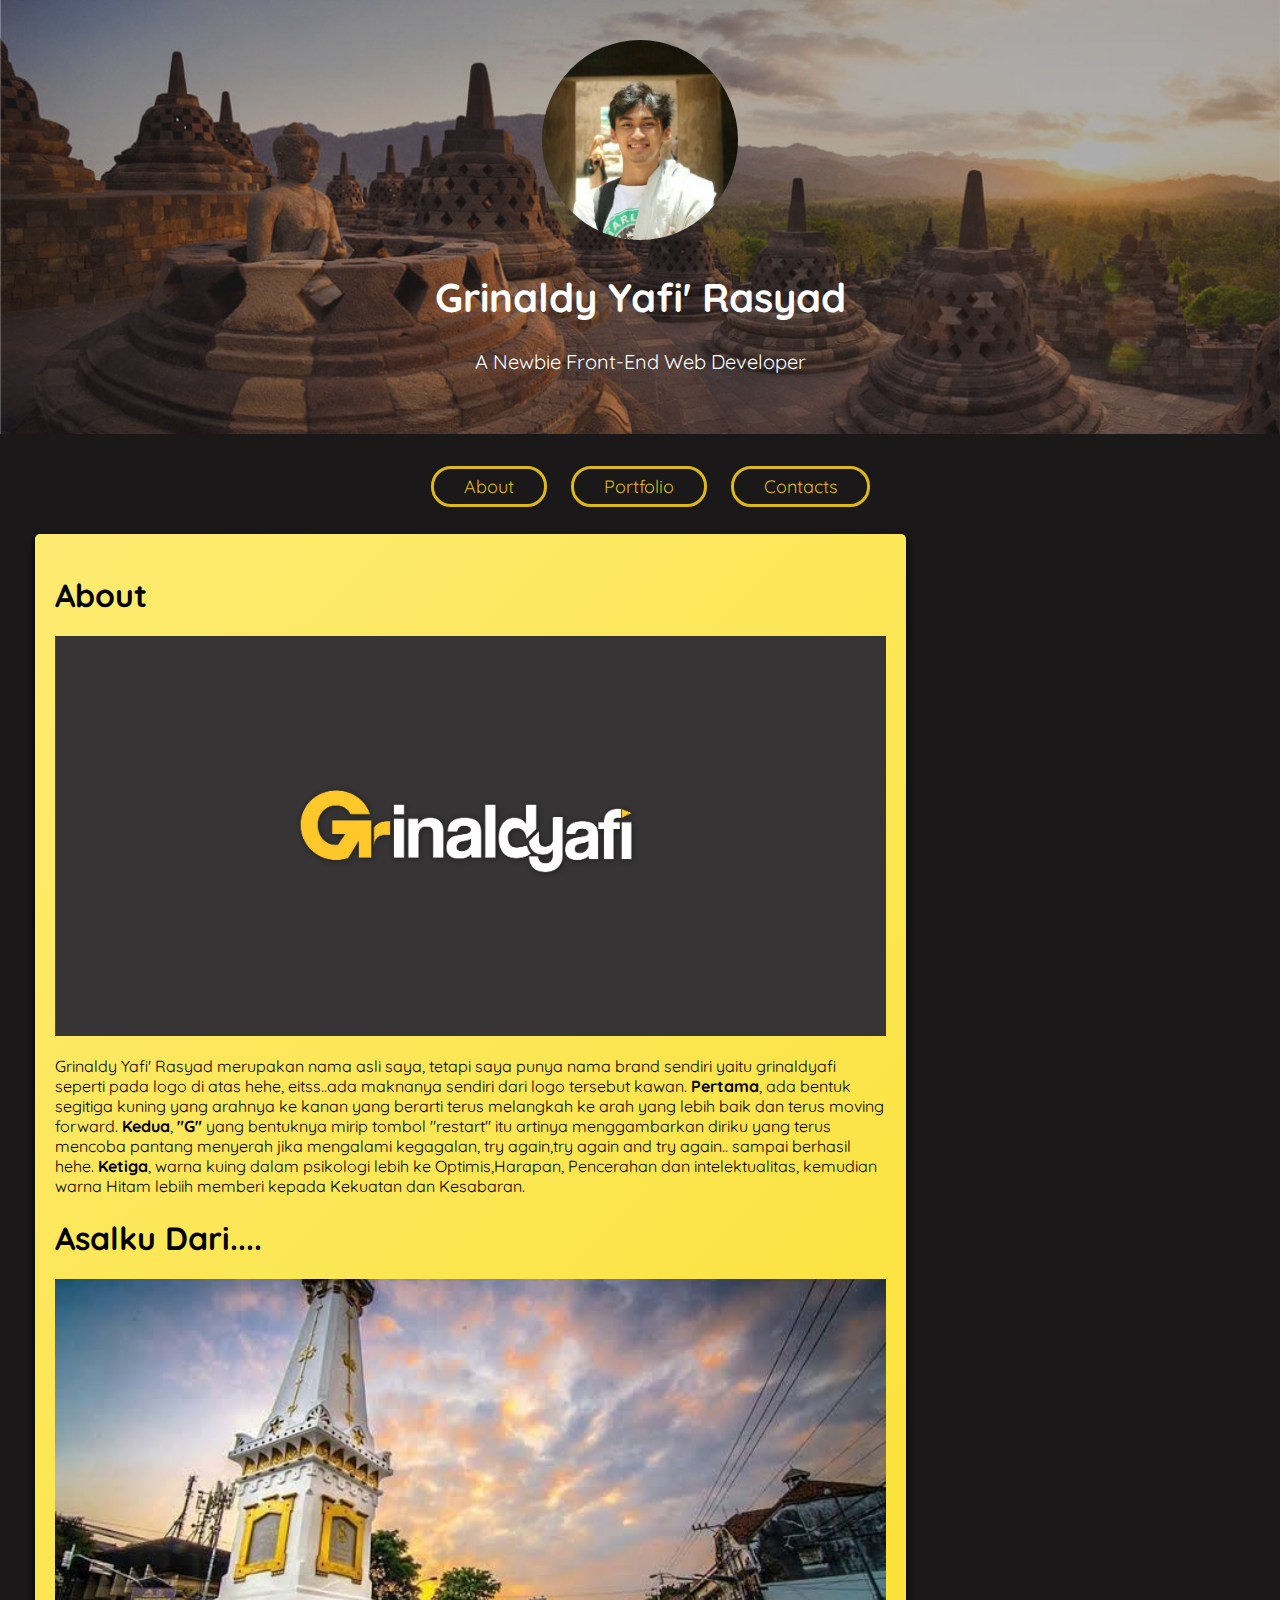
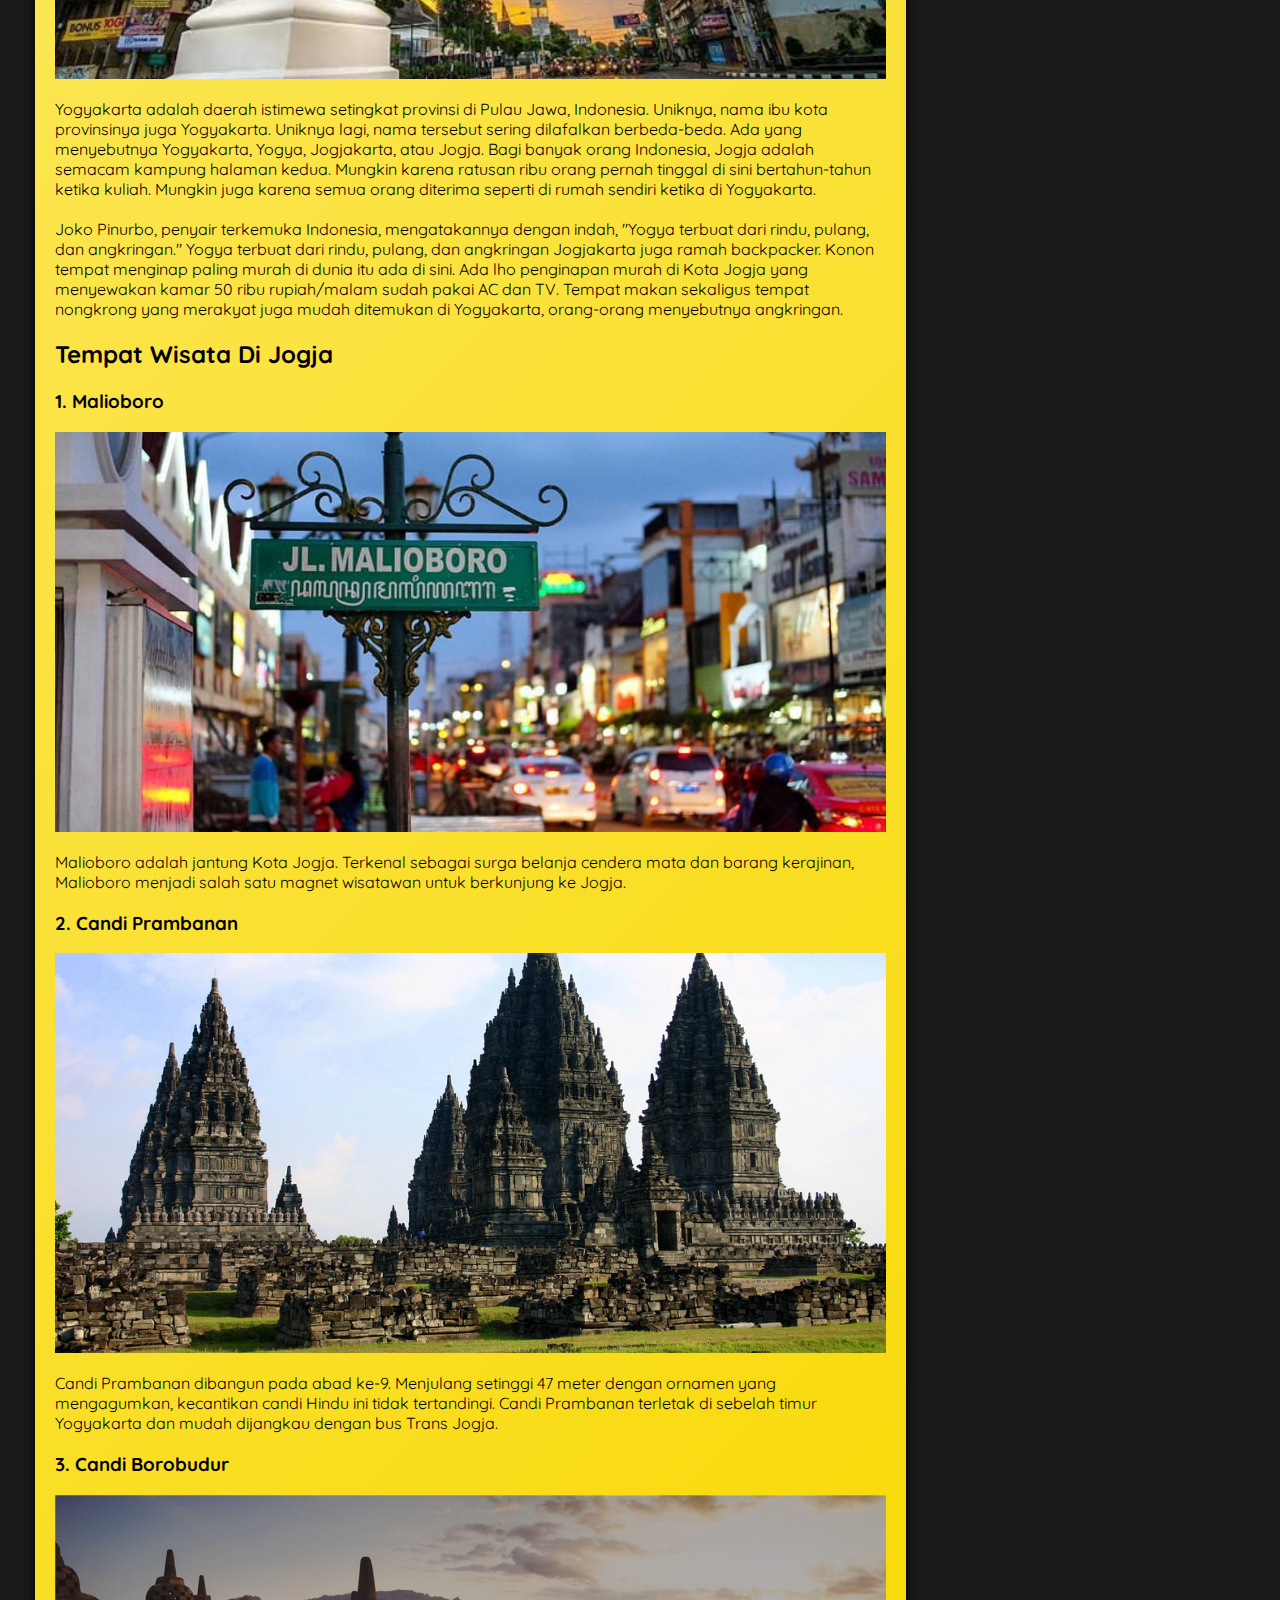
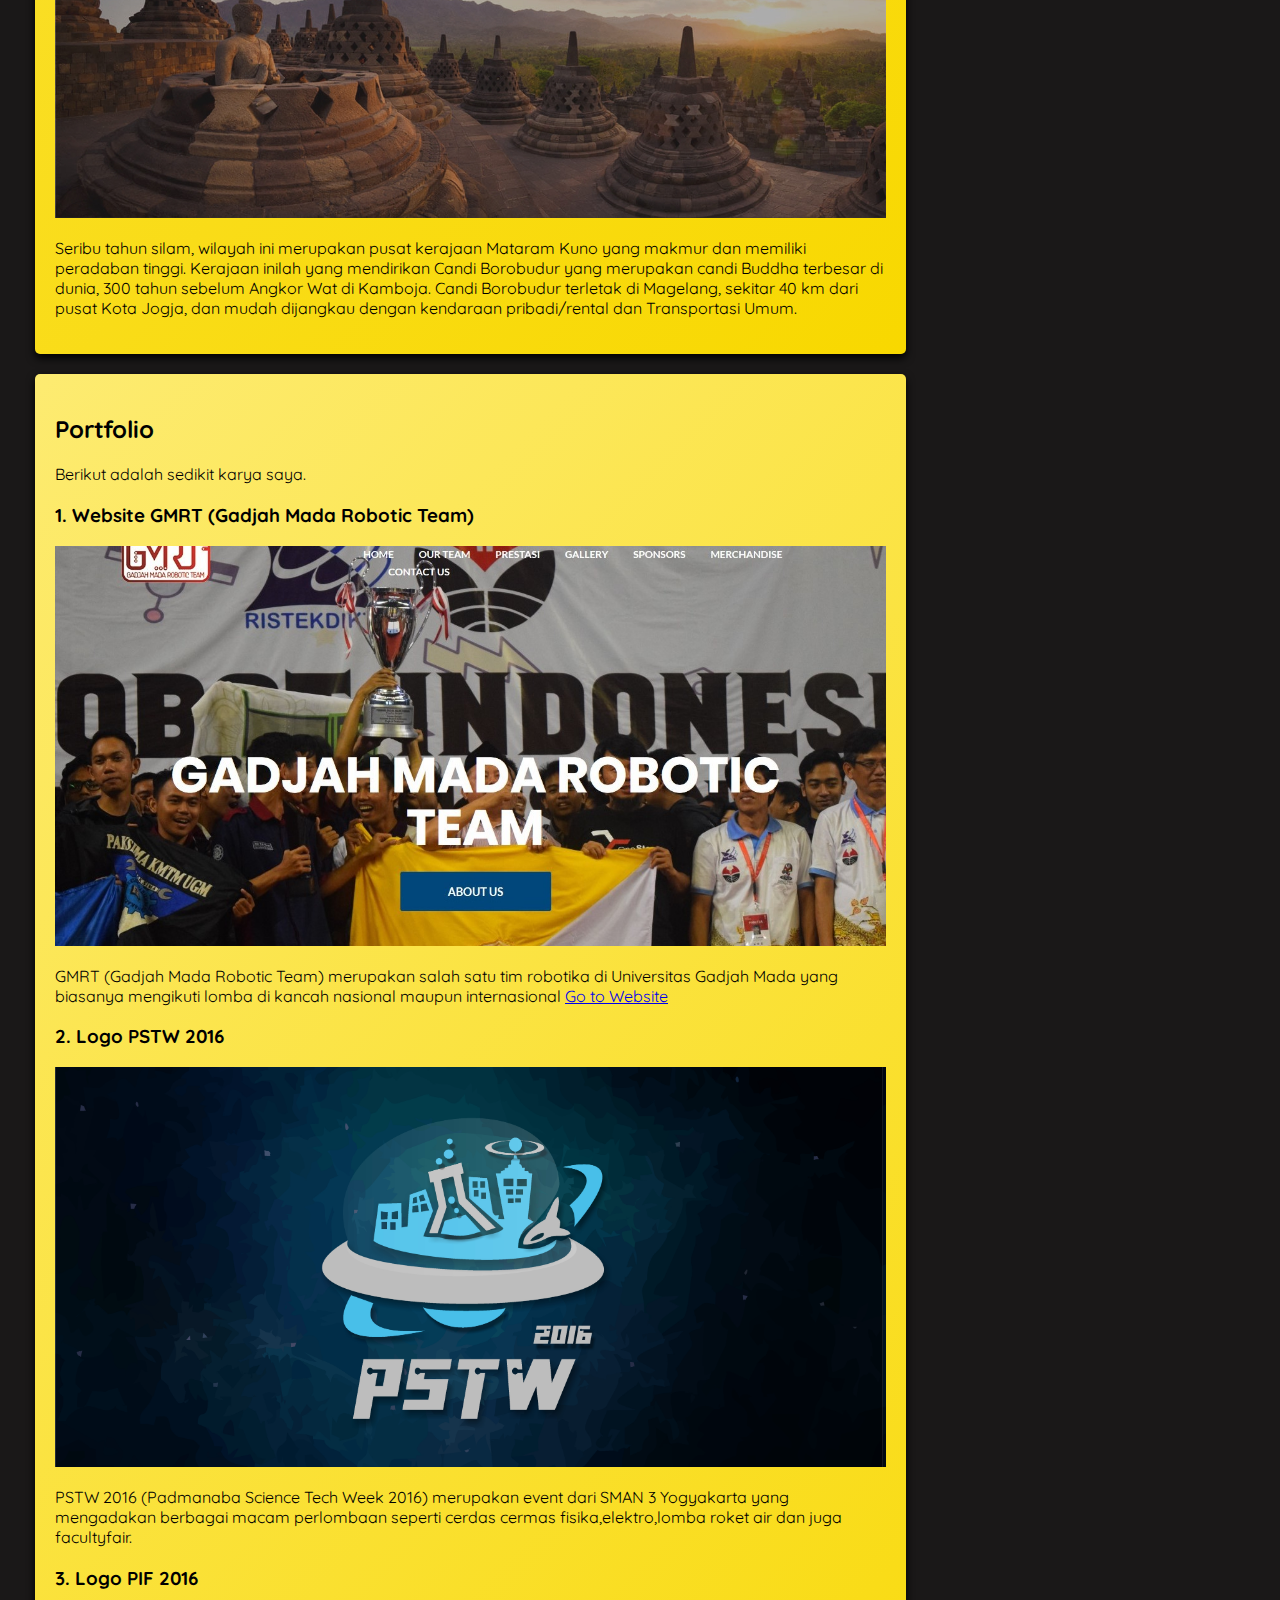
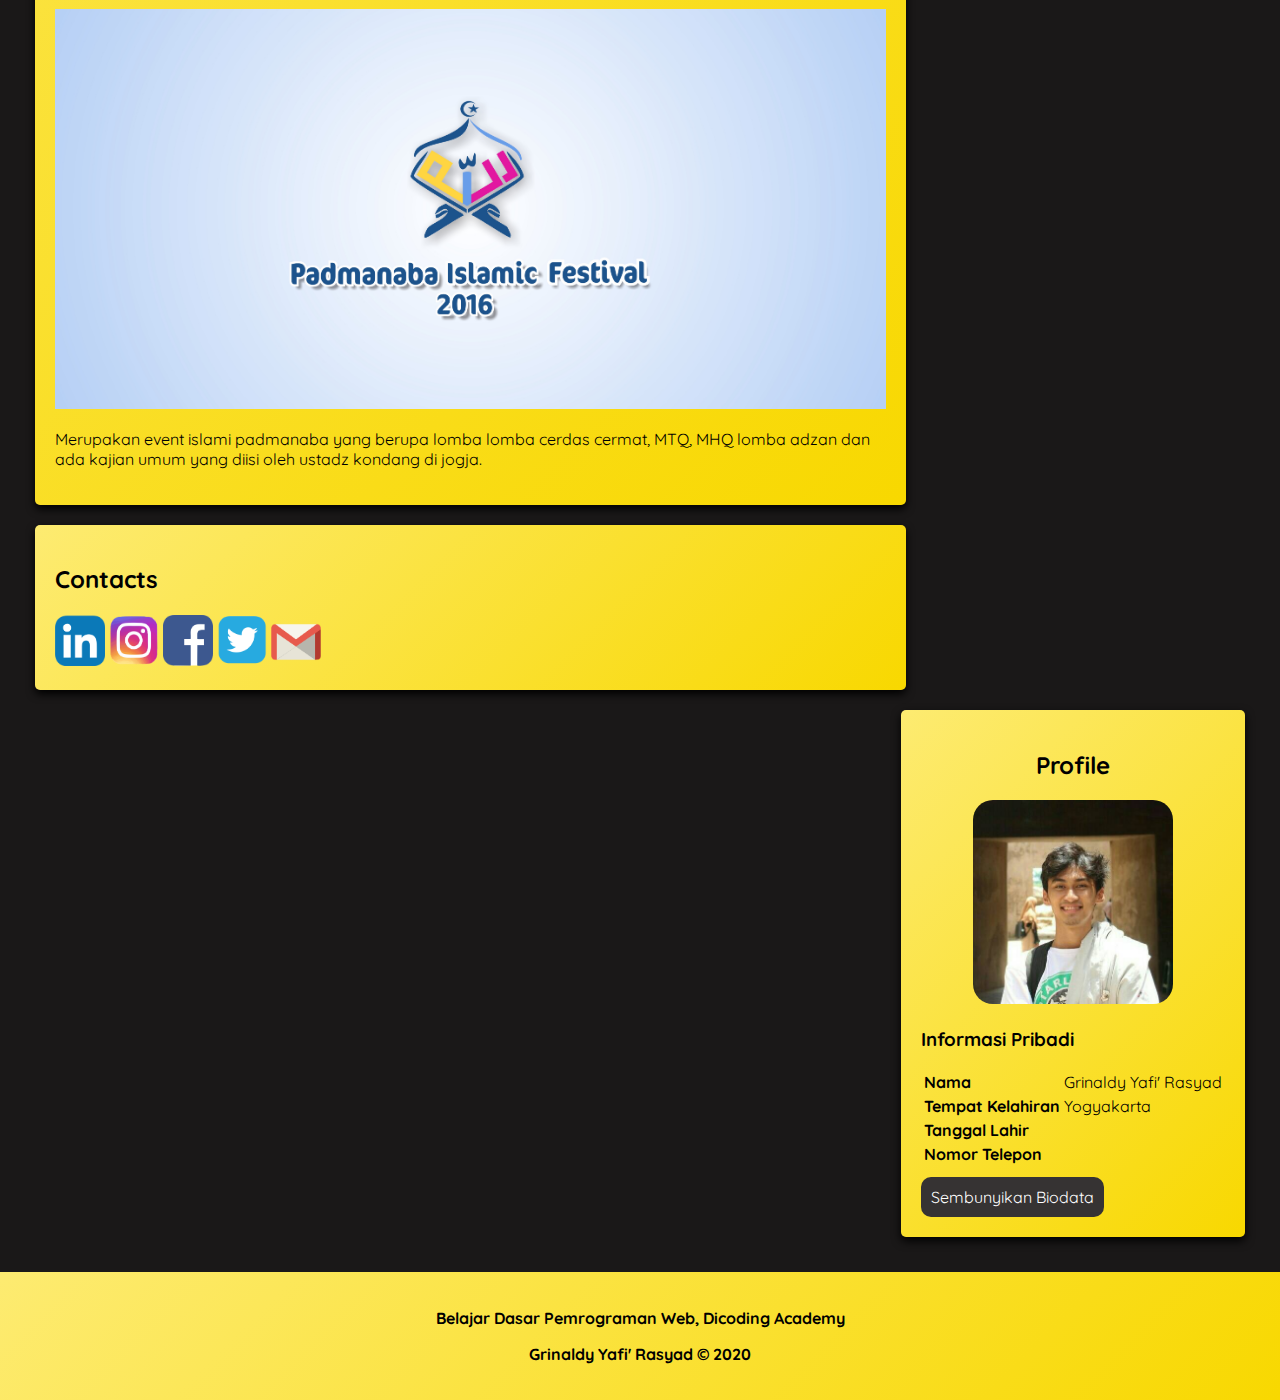
<file: index.html>
<!DOCTYPE html>
<html>
<head>
<title>Grinaldy Yafi' Rasyad - Profile</title>
<meta name="viewport" content="width=device-width, initial-scale=1">
 <link rel="stylesheet" href="assets/styles/style.css">
</head>
<body>
<header>

 <div class="jumbotron" style="background-image: url('assets/image/jogjaarca.jpg');background-repeat:no-repeat;" >   
   <img src="assets/image/yafi.jpg" class="fotoku"> 
    <h1>Grinaldy Yafi' Rasyad</h1>
        <p>A Newbie Front-End Web Developer</p>
 </div>
 
 <nav>
   <ul>
         <li><a href="#About" >About</a></li>
          <li><a href="#Portfolio">Portfolio</a></li>
         <li><a href="#Contacts">Contacts</a></li>
   </ul>
 </nav>
</header>
<main>
<button onclick="topFunction()" id="myBtn" title="Go to top">^</button> 
<div id="content">
<article id="About" class="card">
<h1 id="About">About</h1>
 <img src="assets/image/logoku.jpg" alt="About" class="featured-image">
<p>Grinaldy Yafi' Rasyad merupakan nama asli saya, tetapi saya punya nama brand sendiri yaitu grinaldyafi seperti pada logo di atas hehe, eitss..ada maknanya sendiri dari logo tersebut kawan. <b>Pertama</b>, ada bentuk segitiga kuning yang arahnya ke kanan yang berarti terus melangkah ke arah yang lebih baik dan terus moving
forward.<b> Kedua</b>, <b>"G"</b> yang bentuknya mirip tombol "restart" itu artinya menggambarkan diriku yang terus mencoba pantang menyerah jika mengalami kegagalan, try again,try again and try again.. sampai berhasil hehe. <b>Ketiga</b>, warna kuing dalam psikologi lebih ke Optimis,Harapan, Pencerahan dan intelektualitas, kemudian warna Hitam lebiih memberi kepada Kekuatan dan Kesabaran. </p>
 <h1>Asalku Dari....</h1>
 <img src="assets/image/jogjatugu.jpg" alt="About" class="featured-image">
<p>Yogyakarta adalah daerah istimewa setingkat provinsi di Pulau Jawa, Indonesia. Uniknya, nama ibu kota provinsinya juga Yogyakarta. Uniknya lagi, nama tersebut sering dilafalkan berbeda-beda. Ada yang menyebutnya Yogyakarta, Yogya, Jogjakarta, atau Jogja.

Bagi banyak orang Indonesia, Jogja adalah semacam kampung halaman kedua. Mungkin karena ratusan ribu orang pernah tinggal di sini bertahun-tahun ketika kuliah. Mungkin juga karena semua orang diterima seperti di rumah sendiri ketika di Yogyakarta.<br><br> Joko Pinurbo, penyair terkemuka Indonesia, mengatakannya dengan indah, "Yogya terbuat dari rindu, pulang, dan angkringan."

    Yogya terbuat dari rindu, pulang, dan angkringan

Jogjakarta juga ramah backpacker. Konon tempat menginap paling murah di dunia itu ada di sini. Ada lho penginapan murah di Kota Jogja yang menyewakan kamar 50 ribu rupiah/malam sudah pakai AC dan TV. Tempat makan sekaligus tempat nongkrong yang merakyat juga mudah ditemukan di Yogyakarta, orang-orang menyebutnya angkringan.</p>
 <section> 
<h2>Tempat Wisata Di Jogja</h2>
 <h3>1. Malioboro</h3>
 <img src="assets/image/malioboro.jpg" alt="Malioboro" class="featured-image">
<p>Malioboro adalah jantung Kota Jogja. Terkenal sebagai surga belanja cendera mata dan barang kerajinan, Malioboro menjadi salah satu magnet wisatawan untuk berkunjung ke Jogja.</p>
 </section>
 <section> 

 <h3>2. Candi Prambanan</h3>
 <img src="assets/image/prambanan.jpg" alt="Candi Prambanan" class="featured-image">
<p>Candi Prambanan dibangun pada abad ke-9. Menjulang setinggi 47 meter dengan ornamen yang mengagumkan, kecantikan candi Hindu ini tidak tertandingi. Candi Prambanan terletak di sebelah timur Yogyakarta dan mudah dijangkau dengan bus Trans Jogja.</p>
 </section>

 <h3>3. Candi Borobudur</h3>
  <img src="assets/image/jogjaarca.jpg" alt="Candi Borobudur" class="featured-image">
 <p>Seribu tahun silam, wilayah ini merupakan pusat kerajaan Mataram Kuno yang makmur dan memiliki peradaban tinggi. Kerajaan inilah yang mendirikan Candi Borobudur yang merupakan candi Buddha terbesar di dunia, 300 tahun sebelum Angkor Wat di Kamboja. Candi Borobudur terletak di Magelang, sekitar 40 km dari pusat Kota Jogja, dan mudah dijangkau dengan kendaraan pribadi/rental dan Transportasi Umum.</p>
 </article>

 

 <article id="Portfolio"class="card">
<h2 id="Portfolio">Portfolio</h2>
<p>Berikut adalah sedikit karya saya.</p>


<section> 
<h3>1. Website GMRT (Gadjah Mada Robotic Team)</h3>
 <img src="assets/image/gmrt.jpg" alt="Gadjah Mada Robotic Team" class="featured-image">
<p>GMRT (Gadjah Mada Robotic Team) merupakan salah satu tim robotika di Universitas Gadjah Mada yang biasanya mengikuti lomba di kancah nasional maupun internasional <a href="http://gmrt.ugm.ac.id">Go to Website</a></p></section>
 <section>
<h3>2. Logo PSTW 2016</h3>
 <img src="assets/image/pstw.jpg" alt="Padmanaba Science Tech Week 2016" class="featured-image">
<p>PSTW 2016 (Padmanaba Science Tech Week 2016) merupakan event dari SMAN 3 Yogyakarta yang mengadakan berbagai macam perlombaan seperti cerdas cermas fisika,elektro,lomba roket air dan juga facultyfair.</p>
 </section>

<section> 
<h3>3. Logo PIF 2016</h3>
<img src="assets/image/pif.jpg" alt="Padmanaba Islamic Festival" class="featured-image">
<p>Merupakan event islami padmanaba yang berupa lomba lomba cerdas cermat, MTQ, MHQ lomba adzan dan ada kajian umum yang diisi oleh ustadz kondang di jogja.</p>
</section>
</article>

<article id="Contacts"class="card">
<h2 id="Contacts">Contacts</h2>
<section> 
<tr>         
         <td><a href="https://id.linkedin.com/in/grinaldy-yafi" ><img src="assets/image/in.png" title="Linkedin - Grinaldy Yafi' Rasyad" class="sosmed-logo"></a></li></td>
         <td><a href="https://www.instagram.com/grinaldyafi/" ><img src="assets/image/ig.png" title="Instagram - Grinaldy Yafi' R." class="sosmed-logo"></a></li></td>
          <td><a href="https://web.facebook.com/grinaldy.yafir.1" ><img src="assets/image/fb.png" title="Facebook - Grinaldy Yafi' R." class="sosmed-logo"></a></li></td>
       <td><a href="https://twitter.com/grinaldyafi" ><img src="assets/image/twitter.png" title="Twitter - @grinaldyafi | Grinaldy Yafi' R." class="sosmed-logo"></a></li></td>
       <td><a href="http://gmail.com/" ><img src="assets/image/gmail.png" title="Gmail - grinaldy.yafir@gmail.com" class="sosmed-logo"></a></li></td>
</tr>
</section>

</article>

</div>

<aside class="profile cardaside">
<article>
<header>
  <h2>Profile</h2>
      
       <figure>
           <img src="assets/image/yafi.jpg">
           <figcaption></figcaption>
       </figure>
</header>
<section >
 <h3>Informasi Pribadi</h3>
 
   <table id="asideSource">
      <tr>
         <th>Nama</th>
         <td>Grinaldy Yafi' Rasyad</td>
      </tr>
       <tr>
         <th>Tempat Kelahiran</th>
         <td>Yogyakarta</td>
      </tr>
      <tr>
         <th>Tanggal Lahir</th>
         <td></td>
      </tr>
         <tr>
         <th>Nomor Telepon</th>
         <td></td>
      </tr>
  </table>
  <button id="handle">Sembunyikan Biodata</button>
</section>
</article>
</aside>
</main>
 <footer>
       <p>Belajar Dasar Pemrograman Web, Dicoding Academy</p>
       <p> Grinaldy Yafi' Rasyad &#169; 2020</p>
</footer>
 <script src="assets/js/javascript-DOM.js"></script>
  
</body>
</html>
</file>
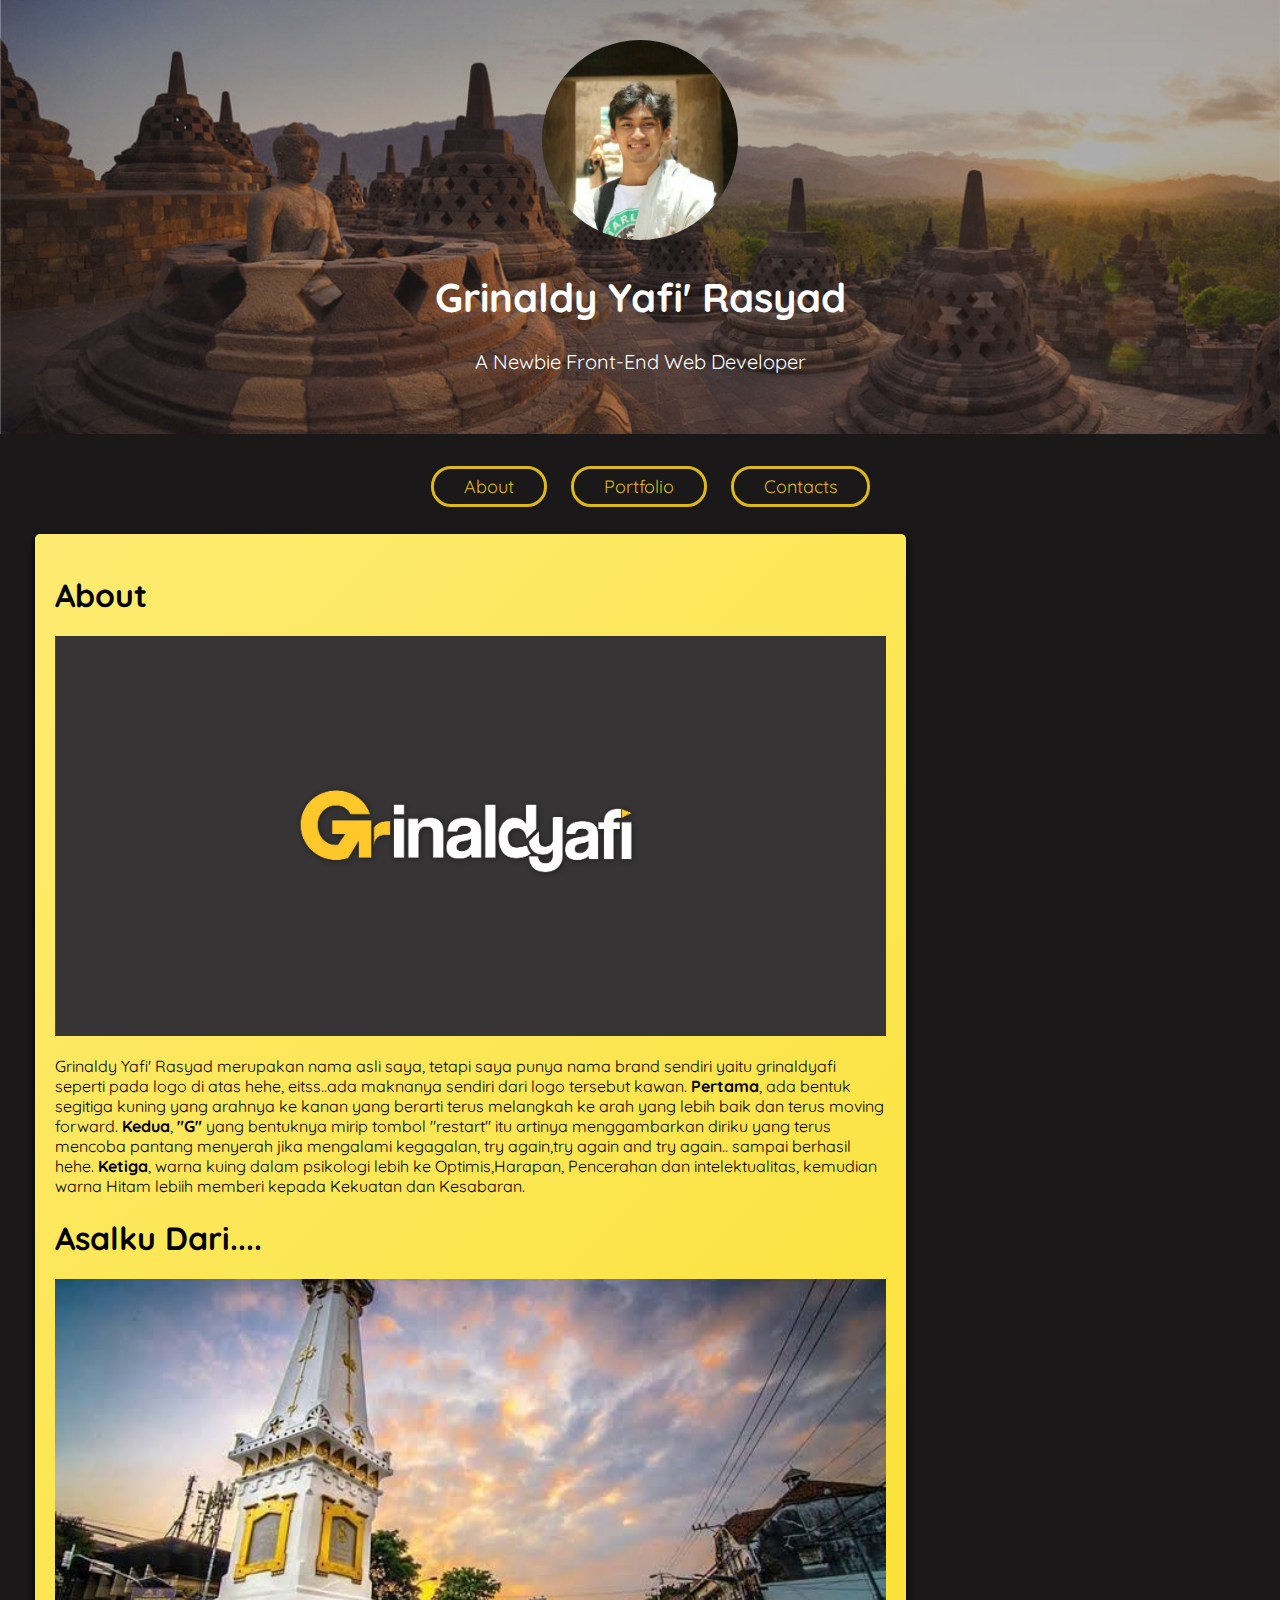
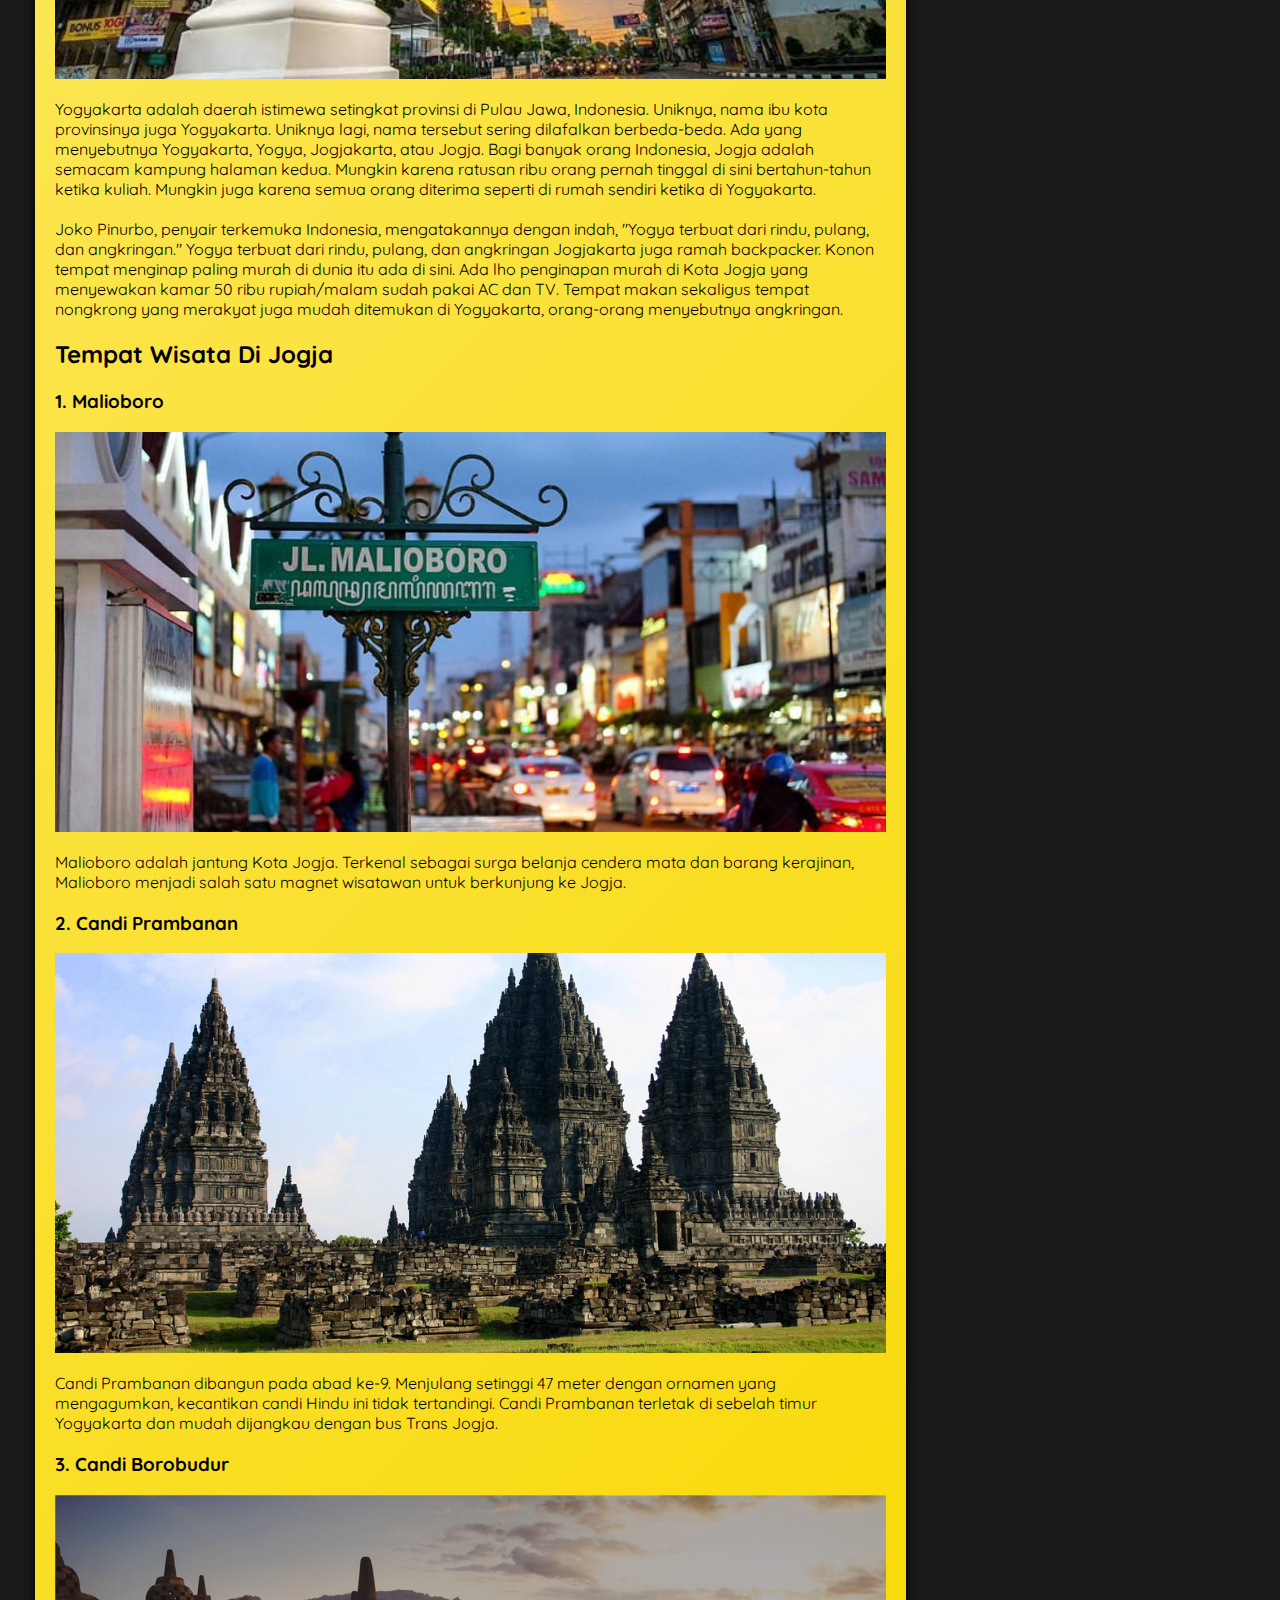
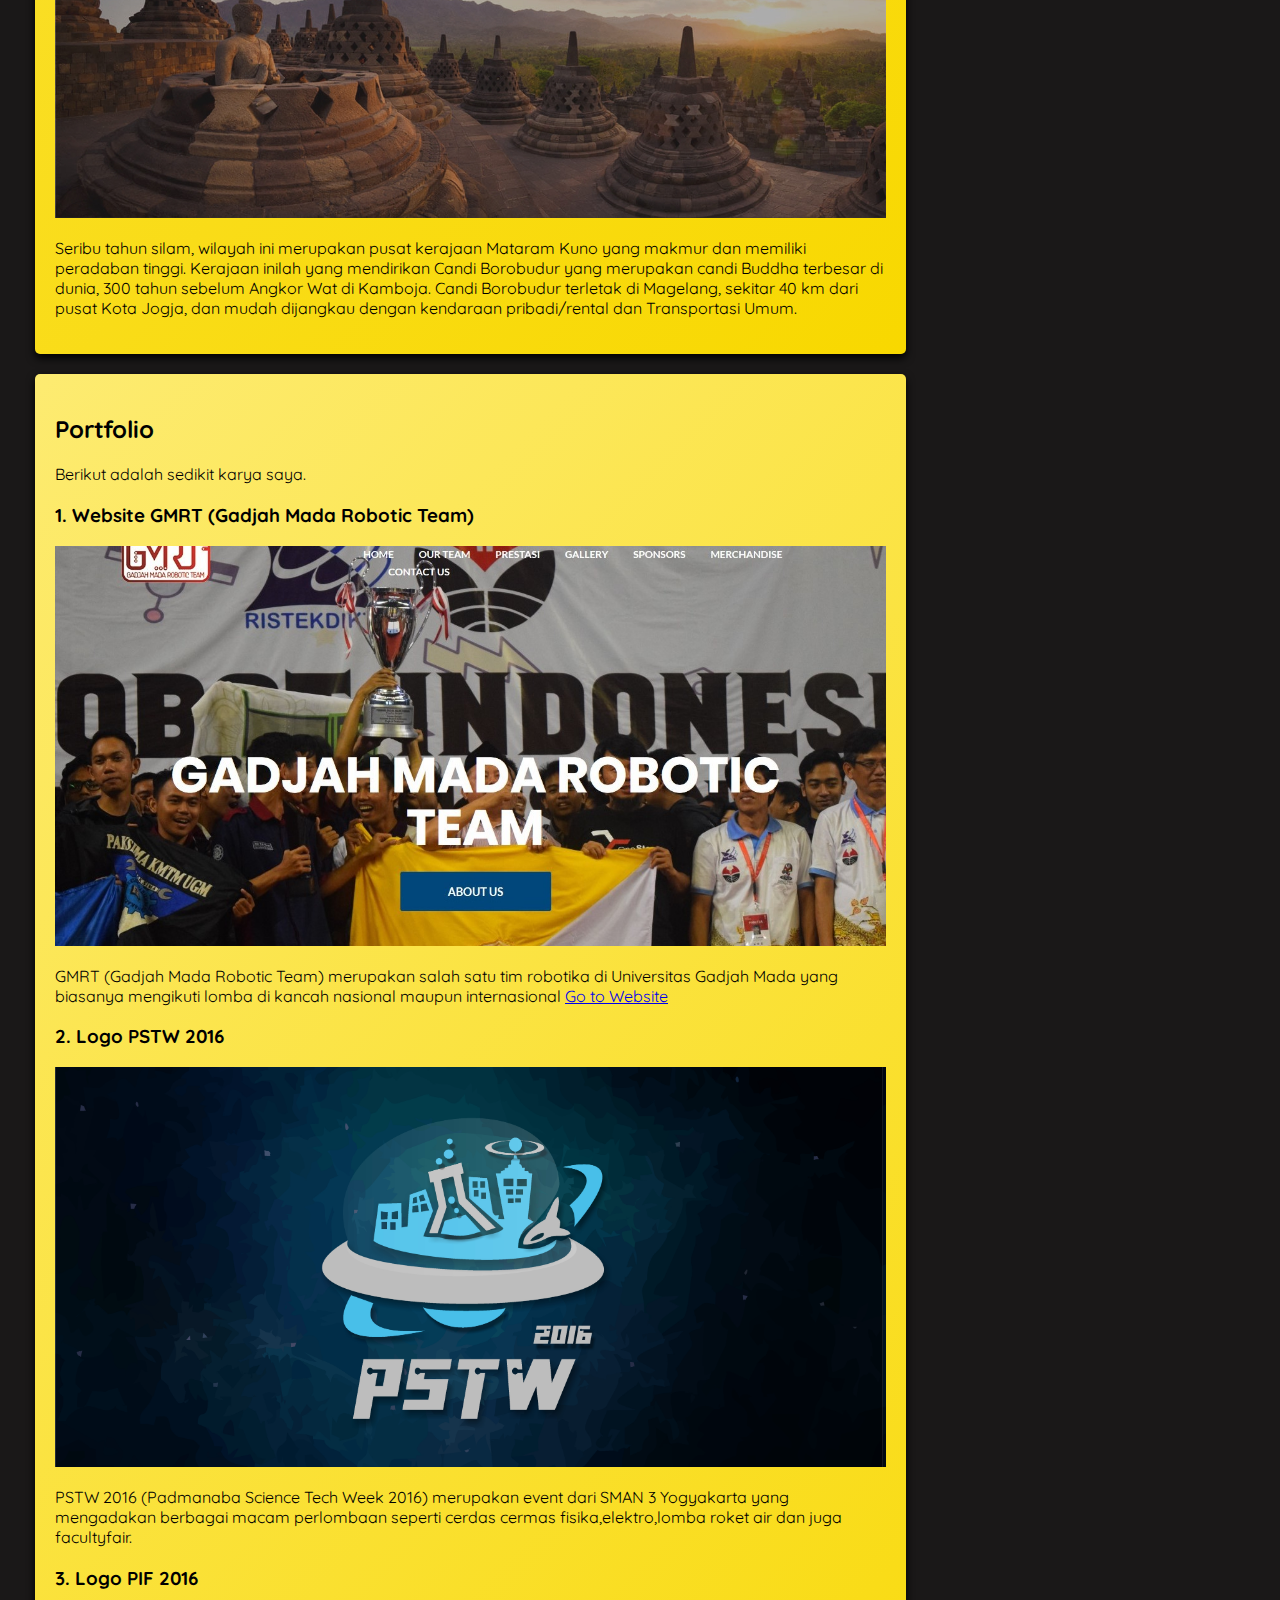
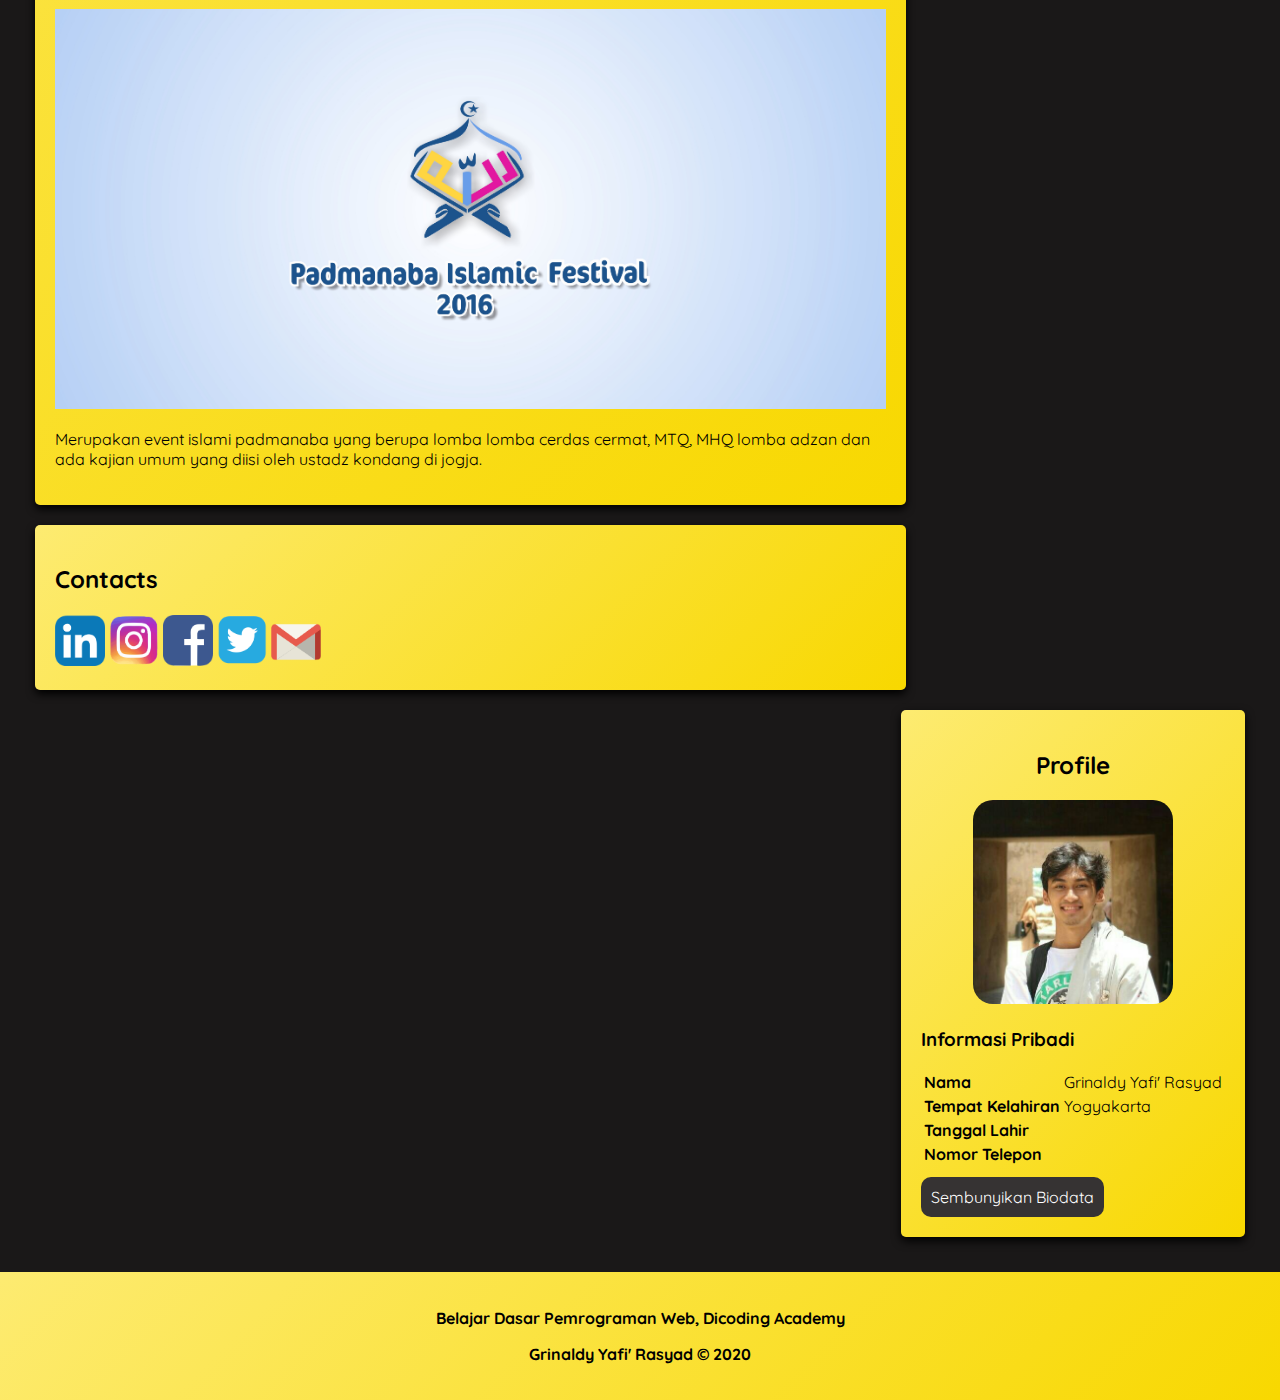
<file: web-profile-try/index.html>
<!DOCTYPE html>
<html>
<head>
<title>Grinaldy Yafi' Rasyad - Profile</title>
<meta name="viewport" content="width=device-width, initial-scale=1">
 <link rel="stylesheet" href="assets/styles/style.css">
</head>
<body>
<header>

 <div class="jumbotron" style="background-image: url('assets/image/jogjaarca.jpg');background-repeat:no-repeat;" >   
   <img src="assets/image/yafi.jpg" class="fotoku"> 
    <h1>Grinaldy Yafi' Rasyad</h1>
        <p>A Newbie Front-End Web Developer</p>
 </div>
 
 <nav>
   <ul>
         <li><a href="#About" >About</a></li>
          <li><a href="#Portfolio">Portfolio</a></li>
         <li><a href="#Contacts">Contacts</a></li>
   </ul>
 </nav>
</header>
<main>
<button onclick="topFunction()" id="myBtn" title="Go to top">^</button> 
<div id="content">
<article id="About" class="card">
<h1 id="About">About</h1>
 <img src="assets/image/logoku.jpg" alt="About" class="featured-image">
<p>Grinaldy Yafi' Rasyad merupakan nama asli saya, tetapi saya punya nama brand sendiri yaitu grinaldyafi seperti pada logo di atas hehe, eitss..ada maknanya sendiri dari logo tersebut kawan. <b>Pertama</b>, ada bentuk segitiga kuning yang arahnya ke kanan yang berarti terus melangkah ke arah yang lebih baik dan terus moving
forward.<b> Kedua</b>, <b>"G"</b> yang bentuknya mirip tombol "restart" itu artinya menggambarkan diriku yang terus mencoba pantang menyerah jika mengalami kegagalan, try again,try again and try again.. sampai berhasil hehe. <b>Ketiga</b>, warna kuing dalam psikologi lebih ke Optimis,Harapan, Pencerahan dan intelektualitas, kemudian warna Hitam lebiih memberi kepada Kekuatan dan Kesabaran. </p>
 <h1>Asalku Dari....</h1>
 <img src="assets/image/jogjatugu.jpg" alt="About" class="featured-image">
<p>Yogyakarta adalah daerah istimewa setingkat provinsi di Pulau Jawa, Indonesia. Uniknya, nama ibu kota provinsinya juga Yogyakarta. Uniknya lagi, nama tersebut sering dilafalkan berbeda-beda. Ada yang menyebutnya Yogyakarta, Yogya, Jogjakarta, atau Jogja.

Bagi banyak orang Indonesia, Jogja adalah semacam kampung halaman kedua. Mungkin karena ratusan ribu orang pernah tinggal di sini bertahun-tahun ketika kuliah. Mungkin juga karena semua orang diterima seperti di rumah sendiri ketika di Yogyakarta.<br><br> Joko Pinurbo, penyair terkemuka Indonesia, mengatakannya dengan indah, "Yogya terbuat dari rindu, pulang, dan angkringan."

    Yogya terbuat dari rindu, pulang, dan angkringan

Jogjakarta juga ramah backpacker. Konon tempat menginap paling murah di dunia itu ada di sini. Ada lho penginapan murah di Kota Jogja yang menyewakan kamar 50 ribu rupiah/malam sudah pakai AC dan TV. Tempat makan sekaligus tempat nongkrong yang merakyat juga mudah ditemukan di Yogyakarta, orang-orang menyebutnya angkringan.</p>
 <section> 
<h2>Tempat Wisata Di Jogja</h2>
 <h3>1. Malioboro</h3>
 <img src="assets/image/malioboro.jpg" alt="Malioboro" class="featured-image">
<p>Malioboro adalah jantung Kota Jogja. Terkenal sebagai surga belanja cendera mata dan barang kerajinan, Malioboro menjadi salah satu magnet wisatawan untuk berkunjung ke Jogja.</p>
 </section>
 <section> 

 <h3>2. Candi Prambanan</h3>
 <img src="assets/image/prambanan.jpg" alt="Candi Prambanan" class="featured-image">
<p>Candi Prambanan dibangun pada abad ke-9. Menjulang setinggi 47 meter dengan ornamen yang mengagumkan, kecantikan candi Hindu ini tidak tertandingi. Candi Prambanan terletak di sebelah timur Yogyakarta dan mudah dijangkau dengan bus Trans Jogja.</p>
 </section>

 <h3>3. Candi Borobudur</h3>
  <img src="assets/image/jogjaarca.jpg" alt="Candi Borobudur" class="featured-image">
 <p>Seribu tahun silam, wilayah ini merupakan pusat kerajaan Mataram Kuno yang makmur dan memiliki peradaban tinggi. Kerajaan inilah yang mendirikan Candi Borobudur yang merupakan candi Buddha terbesar di dunia, 300 tahun sebelum Angkor Wat di Kamboja. Candi Borobudur terletak di Magelang, sekitar 40 km dari pusat Kota Jogja, dan mudah dijangkau dengan kendaraan pribadi/rental dan Transportasi Umum.</p>
 </article>

 

 <article id="Portfolio"class="card">
<h2 id="Portfolio">Portfolio</h2>
<p>Berikut adalah sedikit karya saya.</p>


<section> 
<h3>1. Website GMRT (Gadjah Mada Robotic Team)</h3>
 <img src="assets/image/gmrt.jpg" alt="Gadjah Mada Robotic Team" class="featured-image">
<p>GMRT (Gadjah Mada Robotic Team) merupakan salah satu tim robotika di Universitas Gadjah Mada yang biasanya mengikuti lomba di kancah nasional maupun internasional <a href="http://gmrt.ugm.ac.id">Go to Website</a></p></section>
 <section>
<h3>2. Logo PSTW 2016</h3>
 <img src="assets/image/pstw.jpg" alt="Padmanaba Science Tech Week 2016" class="featured-image">
<p>PSTW 2016 (Padmanaba Science Tech Week 2016) merupakan event dari SMAN 3 Yogyakarta yang mengadakan berbagai macam perlombaan seperti cerdas cermas fisika,elektro,lomba roket air dan juga facultyfair.</p>
 </section>

<section> 
<h3>3. Logo PIF 2016</h3>
<img src="assets/image/pif.jpg" alt="Padmanaba Islamic Festival" class="featured-image">
<p>Merupakan event islami padmanaba yang berupa lomba lomba cerdas cermat, MTQ, MHQ lomba adzan dan ada kajian umum yang diisi oleh ustadz kondang di jogja.</p>
</section>
</article>

<article id="Contacts"class="card">
<h2 id="Contacts">Contacts</h2>
<section> 
<tr>         
         <td><a href="https://id.linkedin.com/in/grinaldy-yafi" ><img src="assets/image/in.png" title="Linkedin - Grinaldy Yafi' Rasyad" class="sosmed-logo"></a></li></td>
         <td><a href="https://www.instagram.com/grinaldyafi/" ><img src="assets/image/ig.png" title="Instagram - Grinaldy Yafi' R." class="sosmed-logo"></a></li></td>
          <td><a href="https://web.facebook.com/grinaldy.yafir.1" ><img src="assets/image/fb.png" title="Facebook - Grinaldy Yafi' R." class="sosmed-logo"></a></li></td>
       <td><a href="https://twitter.com/grinaldyafi" ><img src="assets/image/twitter.png" title="Twitter - @grinaldyafi | Grinaldy Yafi' R." class="sosmed-logo"></a></li></td>
       <td><a href="http://gmail.com/" ><img src="assets/image/gmail.png" title="Gmail - grinaldy.yafir@gmail.com" class="sosmed-logo"></a></li></td>
</tr>
</section>

</article>

</div>

<aside class="profile cardaside">
<article>
<header>
  <h2>Profile</h2>
      
       <figure>
           <img src="assets/image/yafi.jpg">
           <figcaption></figcaption>
       </figure>
</header>
<section >
 <h3>Informasi Pribadi</h3>
 
   <table id="asideSource">
      <tr>
         <th>Nama</th>
         <td>Grinaldy Yafi' Rasyad</td>
      </tr>
       <tr>
         <th>Tempat Kelahiran</th>
         <td>Yogyakarta</td>
      </tr>
      <tr>
         <th>Tanggal Lahir</th>
         <td></td>
      </tr>
         <tr>
         <th>Nomor Telepon</th>
         <td></td>
      </tr>
  </table>
  <button id="handle">Sembunyikan Biodata</button>
</section>
</article>
</aside>
</main>
 <footer>
       <p>Belajar Dasar Pemrograman Web, Dicoding Academy</p>
       <p> Grinaldy Yafi' Rasyad &#169; 2020</p>
</footer>
 <script src="assets/js/javascript-DOM.js"></script>
  
</body>
</html>
</file>
<file: assets/styles/style.css>
@import url('https://fonts.googleapis.com/css?family=Quicksand:400,700&display=swap');
body {
    margin: 0;
    font-family: 'Quicksand', sans-serif;
    padding: 0;
    background-color: rgb(26, 24, 24);
}

* {
    box-sizing: border-box;
}

@keyframes fadeInAnimation {
    0% {
        opacity: 0;
    }
    100% {
        opacity: 1;
    }
}

#content {
    float: left;
    width: 72%;
}

#handle {
    background-color: rgb(54, 51, 51);
    /* Green */
    border: none;
    color: white;
    padding: 10px;
    margin-top: 10px;
    border-radius: 10px;
    text-align: center;
    text-decoration: none;
    font-size: 16px;
    font-family: 'Quicksand', sans-serif;
}

#asideSource {
    opacity: 1;
    transition: opacity 1s;
}

#asideSource.fade {
    opacity: 0;
}

.sosmed-logo {
    width: 50px;
    text-align: center;
}

.cardaside {
    box-shadow: 0 4px 10px 0 rgba(0, 0, 0, 1);
    border-radius: 5px;
    padding: 20px;
    margin-top: 20px;
    background: linear-gradient(135deg, #fdeb71 0%, #f8d800 100%);
}

.card {
    box-shadow: 0 4px 8px 0 rgba(0, 0, 0, 1);
    border-radius: 5px;
    padding: 20px;
    margin-top: 20px;
    background: linear-gradient(135deg, #fdeb71 0%, #f8d800 100%);
}

@media screen and (max-width: 1000px) {
    #content,
    aside {
        width: 100%;
        padding: 0;
    }
}

aside {
    float: right;
}

nav {
    background-color: rgb(26, 24, 24);
    padding: 5px;
    position: sticky;
    top: 0;
    margin-top: 20px;
    text-align: center;
}

nav li {
    display: inline;
    list-style-type: none;
    margin-right: 20px;
    font-style: bold;
}

.fotoku {
    max-height: 200px;
    border-radius: 100%;
    background-color: rgba(0, 0, 0, 1);
    object-position: center;
    text-align: center;
    animation: fadeInAnimation ease 8s;
    animation-iteration-count: 1;
    animation-fill-mode: forwards;
}

.jumbotron {
    font-size: 20px;
    padding: 40px;
    background-color: rgba(0, 0, 0, .4);
    text-align: center;
    color: white;
    background-position: center;
    -webkit-background-size: cover;
    -moz-background-size: cover;
    -o-background-size: cover;
    background-size: cover;
    animation: fadeInAnimation ease 3s;
    animation-iteration-count: 1;
    animation-fill-mode: forwards;
}

nav a {
    font-size: 18px;
    font-weight: 400;
    text-decoration: none;
    color: rgb(221, 185, 24);
    text-align: center;
    border-style: solid;
    border-color: rgb(221, 185, 24);
    border-radius: 20px;
    padding-top: 6px;
    padding-bottom: 6px;
    padding-left: 30px;
    padding-right: 30px;
}

table {
    margin: auto;
}

table th {
    text-align: left;
}

header {
    display: inline;
}

.profile header {
    text-align: center;
}

nav a:hover {
    font-weight: bold;
}

img {
    opacity: 1;
}

.profile img {
    width: 200px;
    border-radius: 20px;
}

#myBtn {
    display: none;
    position: fixed;
    bottom: 20px;
    right: 30px;
    z-index: 99;
    border: none;
    outline: none;
    background-color: rgb(221, 119, 2);
    color: white;
    cursor: pointer;
    padding: 15px;
    border-radius: 10px;
    font-size: 18px;
}

#myBtn:hover {
    background-color: rgb(124, 113, 10);
    color: white;
}

main {
    padding: 35px;
    margin-top: -40px;
    overflow: auto;
    background-color: rgb(26, 24, 24);
}

.featured-image {
    width: 100%;
    max-height: 400px;
    object-fit: cover;
    object-position: center;
}

h2,
h3 {
    color: #000000;
}

footer {
    padding: 20px;
    color: rgb(0, 0, 0);
    background: linear-gradient(135deg, #fdeb71 0%, #f8d800 100%);
    text-align: center;
    font-weight: bold;
}
</file>
<file: web-profile-try/assets/styles/style.css>
@import url('https://fonts.googleapis.com/css?family=Quicksand:400,700&display=swap');
body {
    margin: 0;
    font-family: 'Quicksand', sans-serif;
    padding: 0;
    background-color: rgb(26, 24, 24);
}

* {
    box-sizing: border-box;
}

@keyframes fadeInAnimation {
    0% {
        opacity: 0;
    }
    100% {
        opacity: 1;
    }
}

#content {
    float: left;
    width: 72%;
}

#handle {
    background-color: rgb(54, 51, 51);
    /* Green */
    border: none;
    color: white;
    padding: 10px;
    margin-top: 10px;
    border-radius: 10px;
    text-align: center;
    text-decoration: none;
    font-size: 16px;
    font-family: 'Quicksand', sans-serif;
}

#asideSource {
    opacity: 1;
    transition: opacity 1s;
}

#asideSource.fade {
    opacity: 0;
}

.sosmed-logo {
    width: 50px;
    text-align: center;
}

.cardaside {
    box-shadow: 0 4px 10px 0 rgba(0, 0, 0, 1);
    border-radius: 5px;
    padding: 20px;
    margin-top: 20px;
    background: linear-gradient(135deg, #fdeb71 0%, #f8d800 100%);
}

.card {
    box-shadow: 0 4px 8px 0 rgba(0, 0, 0, 1);
    border-radius: 5px;
    padding: 20px;
    margin-top: 20px;
    background: linear-gradient(135deg, #fdeb71 0%, #f8d800 100%);
}

@media screen and (max-width: 1000px) {
    #content,
    aside {
        width: 100%;
        padding: 0;
    }
}

aside {
    float: right;
}

nav {
    background-color: rgb(26, 24, 24);
    padding: 5px;
    position: sticky;
    top: 0;
    margin-top: 20px;
    text-align: center;
}

nav li {
    display: inline;
    list-style-type: none;
    margin-right: 20px;
    font-style: bold;
}

.fotoku {
    max-height: 200px;
    border-radius: 100%;
    background-color: rgba(0, 0, 0, 1);
    object-position: center;
    text-align: center;
    animation: fadeInAnimation ease 8s;
    animation-iteration-count: 1;
    animation-fill-mode: forwards;
}

.jumbotron {
    font-size: 20px;
    padding: 40px;
    background-color: rgba(0, 0, 0, .4);
    text-align: center;
    color: white;
    background-position: center;
    -webkit-background-size: cover;
    -moz-background-size: cover;
    -o-background-size: cover;
    background-size: cover;
    animation: fadeInAnimation ease 3s;
    animation-iteration-count: 1;
    animation-fill-mode: forwards;
}

nav a {
    font-size: 18px;
    font-weight: 400;
    text-decoration: none;
    color: rgb(221, 185, 24);
    text-align: center;
    border-style: solid;
    border-color: rgb(221, 185, 24);
    border-radius: 20px;
    padding-top: 6px;
    padding-bottom: 6px;
    padding-left: 30px;
    padding-right: 30px;
}

table {
    margin: auto;
}

table th {
    text-align: left;
}

header {
    display: inline;
}

.profile header {
    text-align: center;
}

nav a:hover {
    font-weight: bold;
}

img {
    opacity: 1;
}

.profile img {
    width: 200px;
    border-radius: 20px;
}

#myBtn {
    display: none;
    position: fixed;
    bottom: 20px;
    right: 30px;
    z-index: 99;
    border: none;
    outline: none;
    background-color: rgb(221, 119, 2);
    color: white;
    cursor: pointer;
    padding: 15px;
    border-radius: 10px;
    font-size: 18px;
}

#myBtn:hover {
    background-color: rgb(124, 113, 10);
    color: white;
}

main {
    padding: 35px;
    margin-top: -40px;
    overflow: auto;
    background-color: rgb(26, 24, 24);
}

.featured-image {
    width: 100%;
    max-height: 400px;
    object-fit: cover;
    object-position: center;
}

h2,
h3 {
    color: #000000;
}

footer {
    padding: 20px;
    color: rgb(0, 0, 0);
    background: linear-gradient(135deg, #fdeb71 0%, #f8d800 100%);
    text-align: center;
    font-weight: bold;
}
</file>
